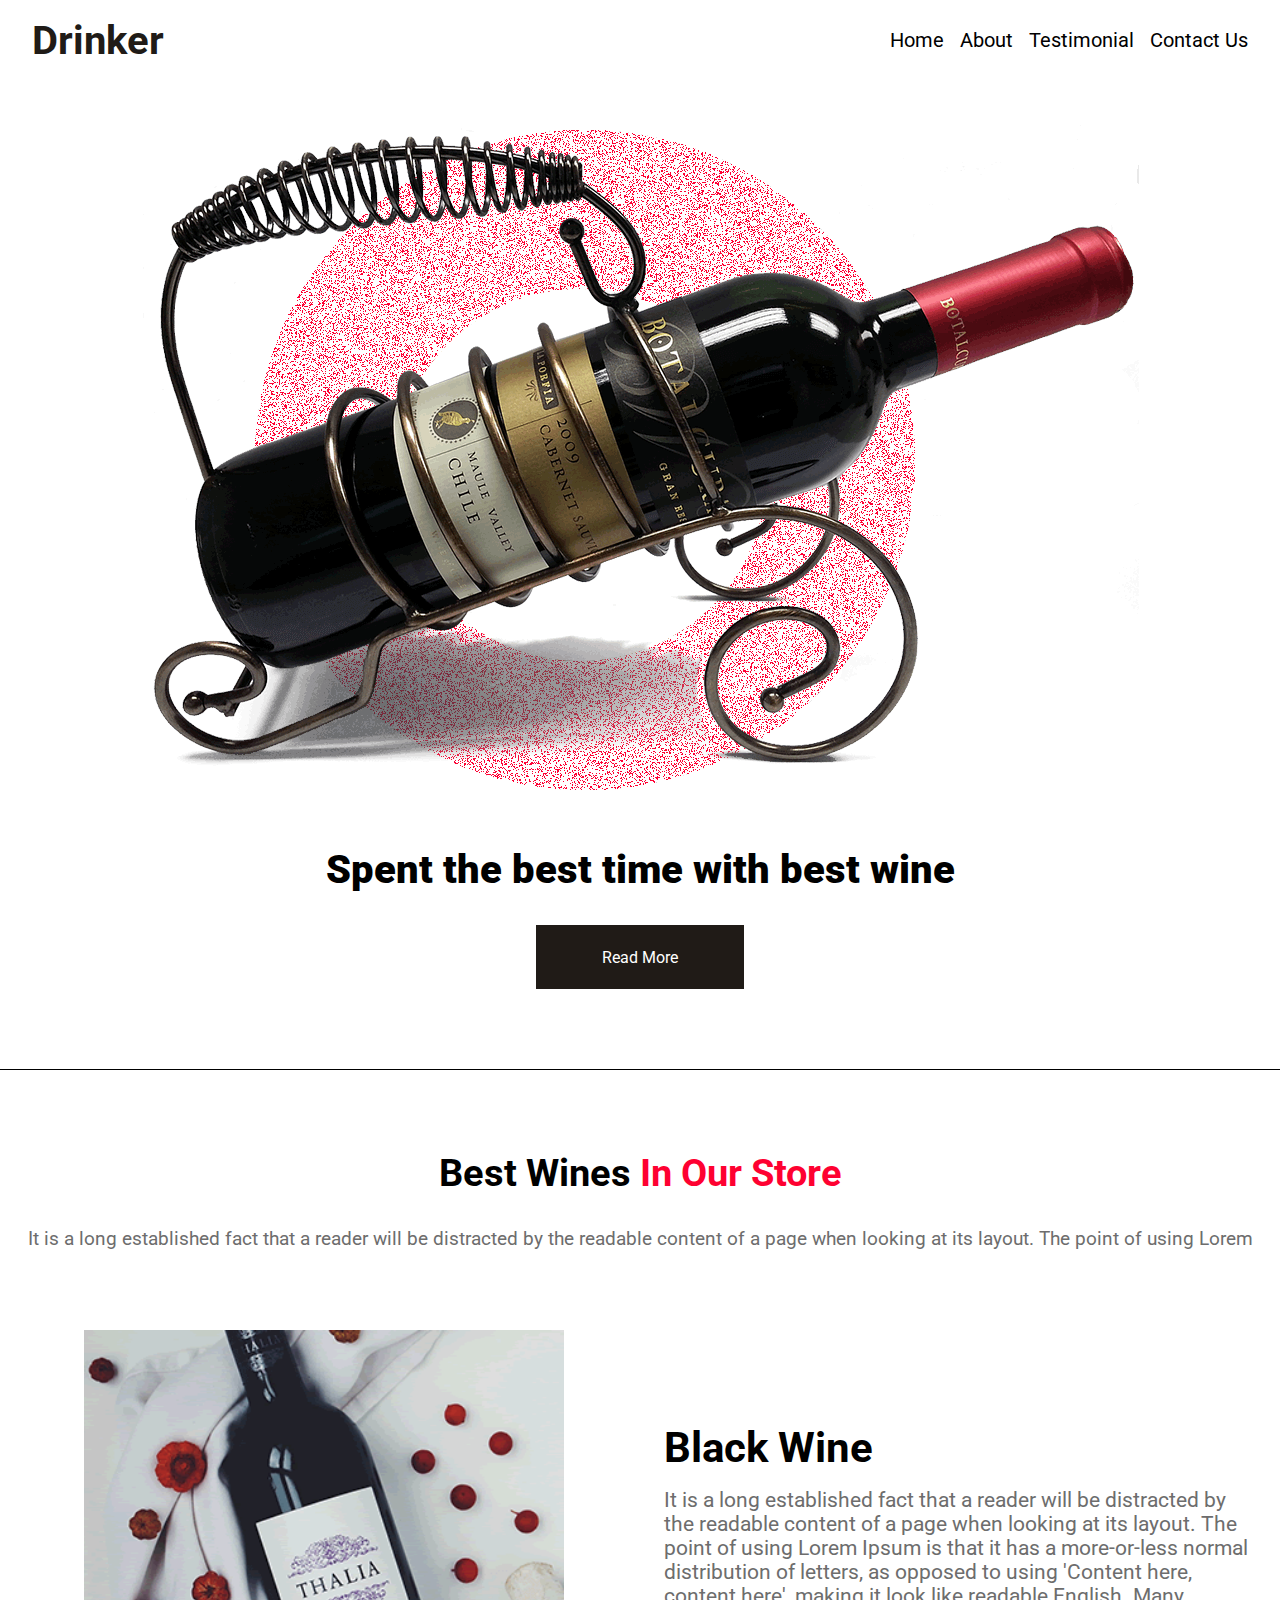
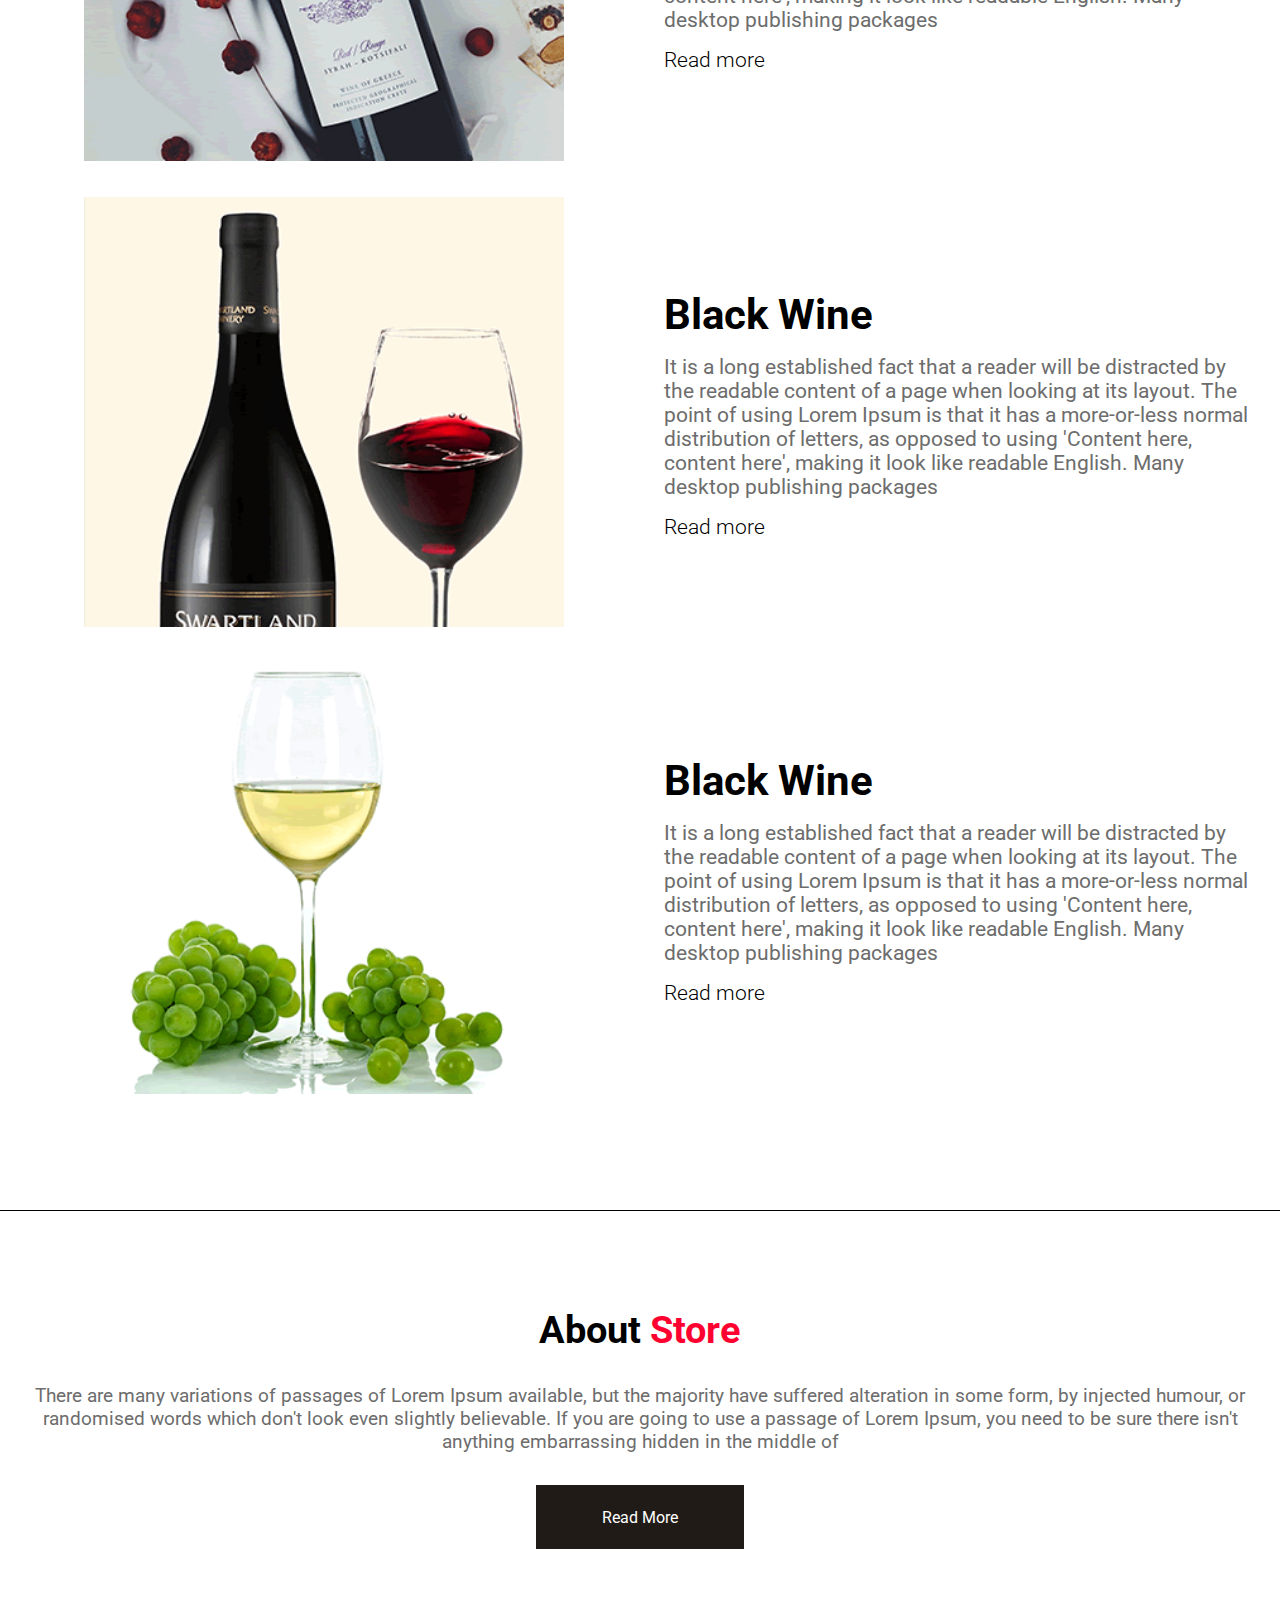
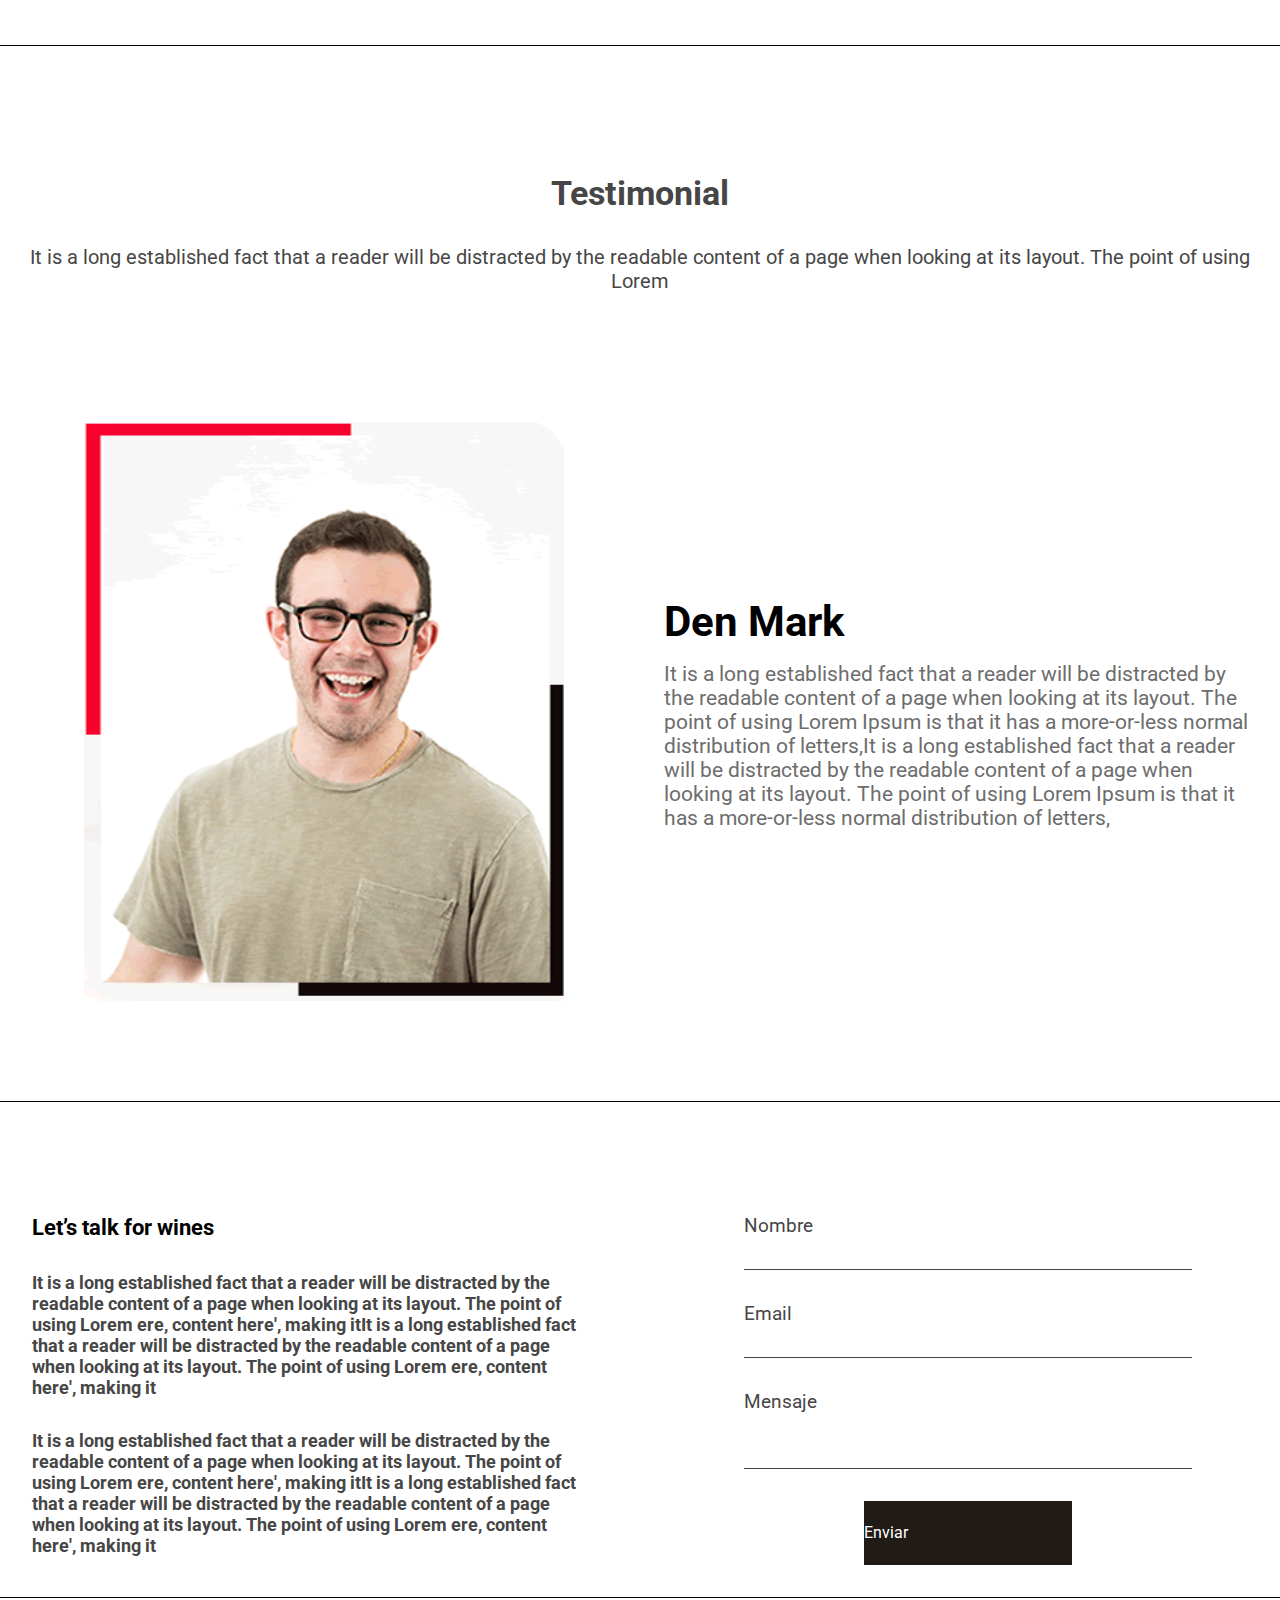
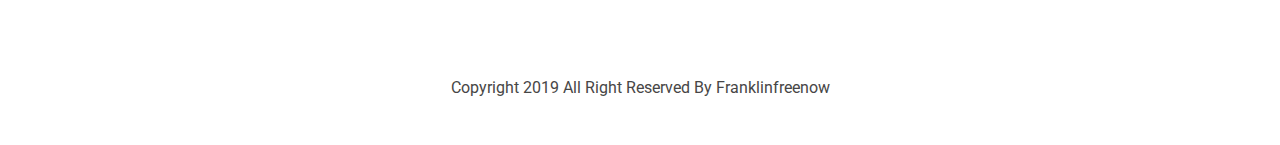
<file: html/RESTAURANTE-3/index.html>
<!DOCTYPE html>
<html lang="en">
  <head>
    <meta charset="UTF-8" />
    <meta http-equiv="X-UA-Compatible" content="IE=edge" />
    <meta name="viewport" content="width=device-width, initial-scale=1.0" />
    <link rel="stylesheet" href="css/reset.css" />
    <link rel="stylesheet" href="css/styles.css" />
    <link
      href="https://unpkg.com/boxicons@2.1.4/css/boxicons.min.css"
      rel="stylesheet"
    />
    <link rel="preconnect" href="https://fonts.googleapis.com" />
    <link rel="preconnect" href="https://fonts.gstatic.com" crossorigin />
    <link
      href="https://fonts.googleapis.com/css2?family=Roboto:ital,wght@0,100;0,300;0,400;0,500;0,700;0,900;1,100;1,300;1,400;1,500;1,700;1,900&display=swap"
      rel="stylesheet"
    />
    <link rel="stylesheet" href="css/mediaQuery.css">
    <title>RESTAURANTE-3</title>
  </head>

  <body>
    <header class="header">
      <h1 class="logo">Drinker</h1>
      <nav class="nav" id="menu">
        <div class="nav__section"><a href="" class="nav__option">Home</a></div>
        <div class="nav__section"><a href="" class="nav__option">About</a></div>
        <div class="nav__section">
          <a href="" class="nav__option">Testimonial</a>
        </div>
        <div class="nav__section">
          <a href="" class="nav__option">Contact Us</a>
        </div>
      </nav>
      <i class="bx bx-menu" id="menubar"></i>
    </header>
    <main class="main">
      <section class="home">
        <figure class="home__image">
          <img src="images/box_img.png" alt="" class="home__img" loading="lazy"/>
        </figure>
        <p class="home__title">Spent the best time with best wine</p>
        <button class="button">
          <a href="" class="button__btn">Read More</a>
        </button>
      </section>
      <section class="about">
        <div class="about__title">
          <h2 class="about__h6">Best Wines <span>In Our Store</span></h2>
          <p class="about__p">
            It is a long established fact that a reader will be distracted by
            the readable content of a page when looking at its layout. The point
            of using Lorem
          </p>
        </div>
        <div class="card-container">
          <div class="card">
            <figure class="card__image">
              <img src="images/store_img1.png" alt="" class="card__img" loading="lazy"/>
            </figure>
            <div class="card__title">
              <h3 class="card__h3">Black Wine</h3>
              <p class="card__p">
                It is a long established fact that a reader will be distracted
                by the readable content of a page when looking at its layout.
                The point of using Lorem Ipsum is that it has a more-or-less
                normal distribution of letters, as opposed to using 'Content
                here, content here', making it look like readable English. Many
                desktop publishing packages
              </p>
              <a href="" class="card__link">Read more</a>
            </div>
          </div>
          <div class="card">
            <figure class="card__image">
              <img src="images/store_img2.png" alt="" class="card__img" loading="lazy"/>
            </figure>
            <div class="card__title">
              <h3 class="card__h3">Black Wine</h3>
              <p class="card__p">
                It is a long established fact that a reader will be distracted
                by the readable content of a page when looking at its layout.
                The point of using Lorem Ipsum is that it has a more-or-less
                normal distribution of letters, as opposed to using 'Content
                here, content here', making it look like readable English. Many
                desktop publishing packages
              </p>
              <a href="" class="card__link">Read more</a>
            </div>
          </div>
          <div class="card">
            <figure class="card__image">
              <img src="images/store_img3.png" alt="" class="card__img" loading="lazy"/>
            </figure>
            <div class="card__title">
              <h3 class="card__h3">Black Wine</h3>
              <p class="card__p">
                It is a long established fact that a reader will be distracted
                by the readable content of a page when looking at its layout.
                The point of using Lorem Ipsum is that it has a more-or-less
                normal distribution of letters, as opposed to using 'Content
                here, content here', making it look like readable English. Many
                desktop publishing packages
              </p>
              <a href="" class="card__link">Read more</a>
            </div>
          </div>
        </div>
        <div class="about__store">
          <h3 class="about__h3">About <span>Store</span></h3>
          <p class="about__p">
            There are many variations of passages of Lorem Ipsum available, but
            the majority have suffered alteration in some form, by injected
            humour, or randomised words which don't look even slightly
            believable. If you are going to use a passage of Lorem Ipsum, you
            need to be sure there isn't anything embarrassing hidden in the
            middle of
          </p>
          <button class="button button--small">
            <a href="" class="button__btn button__btn--small">Read More</a>
          </button>
        </div>
      </section>
      <section class="testimonial">
        <div class="testimonial__title">
          <h2 class="testimonial__h2">Testimonial</h2>
          <p class="testimonial__p">
            It is a long established fact that a reader will be distracted by
            the readable content of a page when looking at its layout. The point
            of using Lorem
          </p>
        </div>
        <div class="card card--testimonial">
          <figure class="card__image">
            <img src="images/plan1.png" alt="" class="card__img" loading="lazy"/>
          </figure>
          <div class="card__title">
            <h3 class="card__h3">Den Mark</h3>
            <p class="card__p card__p--black">
              It is a long established fact that a reader will be distracted by
              the readable content of a page when looking at its layout. The
              point of using Lorem Ipsum is that it has a more-or-less normal
              distribution of letters,It is a long established fact that a
              reader will be distracted by the readable content of a page when
              looking at its layout. The point of using Lorem Ipsum is that it
              has a more-or-less normal distribution of letters,
            </p>
          </div>
        </div>
      </section>
    </main>
    <footer class="footer">
      <section class="contact">
        <div class="contact__wines">
          <h6 class="contact__h6">Let’s talk for wines</h6>
          <p class="contact__p">
            It is a long established fact that a reader will be distracted by
            the readable content of a page when looking at its layout. The point
            of using Lorem ere, content here', making itIt is a long established
            fact that a reader will be distracted by the readable content of a
            page when looking at its layout. The point of using Lorem ere,
            content here', making it
          </p>
          <p class="contact__p">
            It is a long established fact that a reader will be distracted by
            the readable content of a page when looking at its layout. The point
            of using Lorem ere, content here', making itIt is a long established
            fact that a reader will be distracted by the readable content of a
            page when looking at its layout. The point of using Lorem ere,
            content here', making it
          </p>
        </div>
        <form class="form">
          <div class="form__container">
            <input type="text" class="form__input" placeholder="Nombre" />
            <input type="email" class="form__input" placeholder="Email" />
            <textarea
              class="form__input form__input--message"
              placeholder="Mensaje"
            ></textarea>

            <input type="submit" value="Enviar" class="form__cta" />
          </div>
        </form>
      </section>
      <p class="contact__p contact__p--copyright">
        Copyright 2019 All Right Reserved By Franklinfreenow
      </p>
    </footer>
    <script src="js/menu.js"></script>
  </body>
</html>
</file>
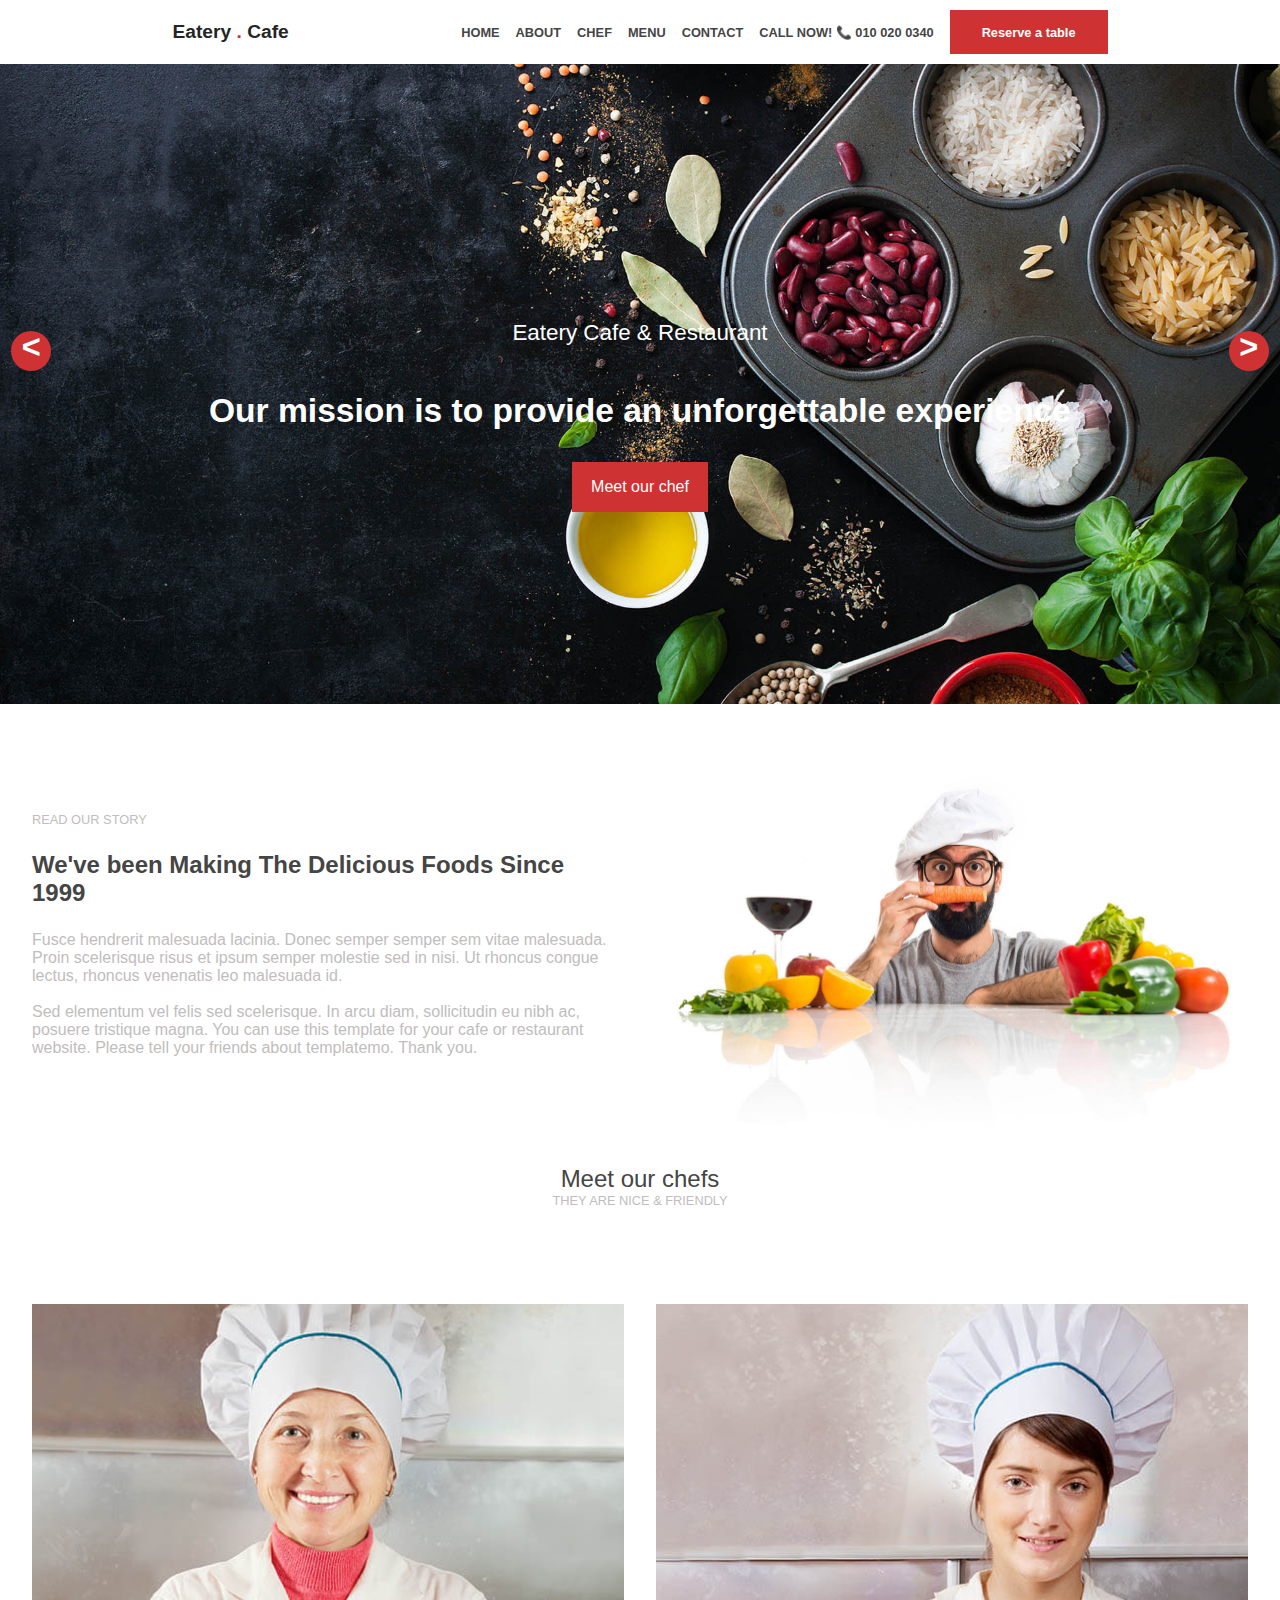
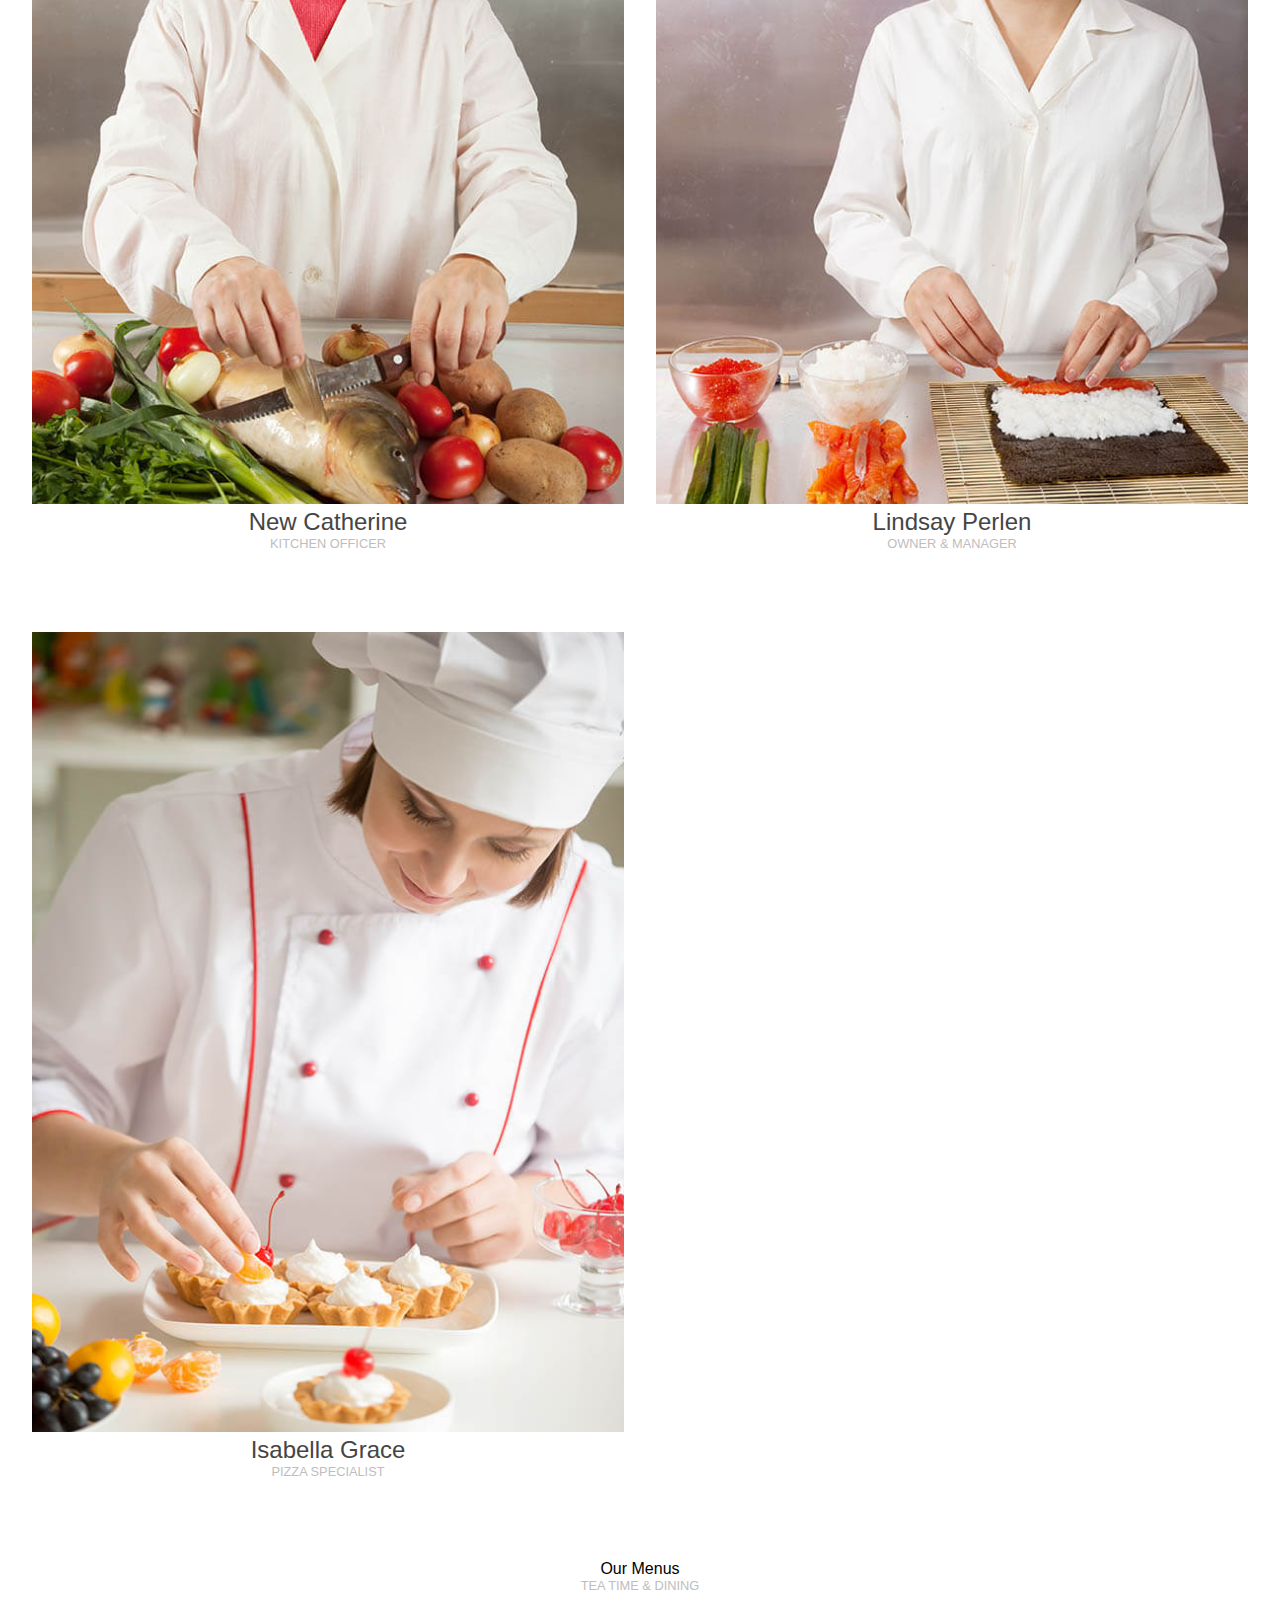
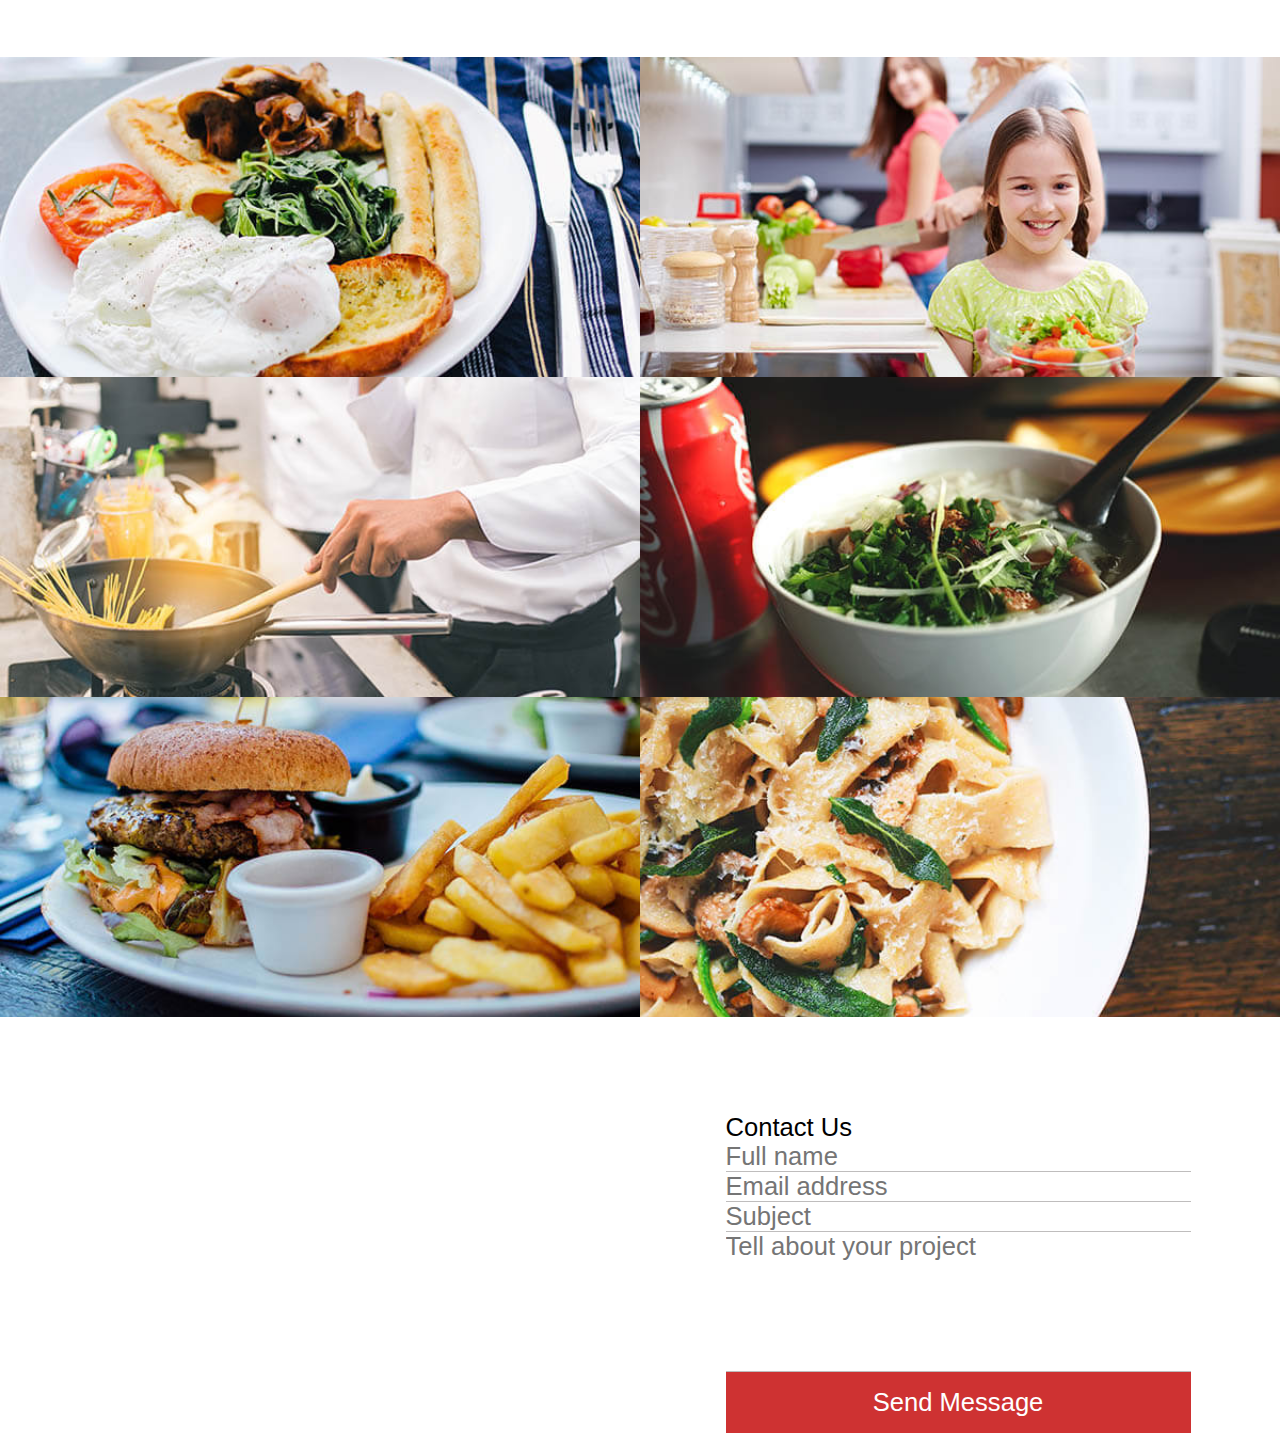
<file: html/RESTAURANTE/index.html>
<!DOCTYPE html>
<html lang="en">

<head>
  <meta charset="UTF-8" />
  <meta http-equiv="X-UA-Compatible" content="IE=edge" />
  <meta name="viewport" content="width=device-width, initial-scale=1.0" />
  <link rel="stylesheet" href="css/reset.css" />
  <link rel="stylesheet" href="css/styles.css" />
  <link rel="stylesheet" href="css/form.css" />
  <link rel="stylesheet" href="css/media-queries.css">
  <link href="https://unpkg.com/boxicons@2.1.4/css/boxicons.min.css" rel="stylesheet" />

  <script src="js/main.js" defer></script>
  <title>Restautante1</title>
</head>

<body>
  <div class="container">
    <header class="header">
      <h1 class="logo">Eatery <span>.</span> Cafe</h1>
      <nav class="nav" id="menu">
        <ul class="menu">
          <li class="menu__option"><a href="" class="menu__link">HOME</a></li>
          <li class="menu__option">
            <a href="" class="menu__link">ABOUT</a>
          </li>
          <li class="menu__option"><a href="" class="menu__link">CHEF</a></li>
          <li class="menu__option"><a href="" class="menu__link">MENU</a></li>
          <li class="menu__option">
            <a href="" class="menu__link">CONTACT</a>
          </li>
          <li class="menu__option">
            <a href="" class="menu__link">CALL NOW! 📞 010 020 0340</a>
          </li>
          <li class="menu__option">
            <button class="menu__link menu--btn">Reserve a table</button>
          </li>
        </ul>
      </nav>
      <div class="menubar" id="menubar">
        <div></div>
        <div></div>
        <div></div>
      </div>
    </header>
    <main class="main">
      <section class="slider-container">
        <div class="slider" id="slider">
          <div class="slider__section">
            <img src="images/slider-image1.jpg" alt="" class="slider__img" loading="lazy"/>
            <div class="slider__txt">
              <h3 class="slider__h3">Eatery Cafe & Restaurant</h3>
              <p class="slider__p">
                Our mission is to provide an unforgettable experience
              </p>
              <button class="slider__btn">
                <h6>Meet our chef</h6>
              </button>
            </div>
          </div>
          <div class="slider__section">
            <img src="images/slider-image2.jpg" alt="" class="slider__img" loading="lazy"/>
            <div class="slider__txt">
              <h3 class="slider__h3">Your Perfect Breakfast</h3>
              <p class="slider__p">
                The best dinning quality can be here too!
              </p>
              <button class="slider__btn">
                <h6>Discover menu</h6>
              </button>
            </div>
          </div>
          <div class="slider__section">
            <img src="images/slider-image3.jpg" alt="" class="slider__img" loading="lazy"/>
            <div class="slider__txt">
              <h3 class="slider__h3">New Restaurant in Town</h3>
              <p class="slider__p">
                Enjoy our special menus every Sunday and Friday
              </p>
              <button class="slider__btn">
                <h6>Reservation</h6>
              </button>
            </div>
          </div>
        </div>
        <div class="slider__arrow slider__arrow--right" id="btn-right">
          &#62;
        </div>
        <div class="slider__arrow slider__arrow--left" id="btn-left">
          &#60;
        </div>
      </section>
      <section class="about-container">
        <div class="about__txt">
          <h6 class="about__h6">READ OUR STORY</h6>
          <h3 class="about__h3">
            We've been Making The Delicious Foods Since 1999
          </h3>
          <p class="about__p">
            Fusce hendrerit malesuada lacinia. Donec semper semper sem vitae
            malesuada. Proin scelerisque risus et ipsum semper molestie sed in
            nisi. Ut rhoncus congue lectus, rhoncus venenatis leo malesuada
            id. <br /><br />

            Sed elementum vel felis sed scelerisque. In arcu diam,
            sollicitudin eu nibh ac, posuere tristique magna. You can use this
            template for your cafe or restaurant website. Please tell your
            friends about templatemo. Thank you.
          </p>
        </div>
        <div class="about__image">
          <img src="images/about-image.jpg" alt="" class="about__img" loading="lazy"/>
        </div>
      </section>
      <section class="chef-container">
        <div class="chef__title">
          <h2 class="chef__txt">Meet our chefs</h2>
          <h6 class="chef__h6">THEY ARE NICE & FRIENDLY</h6>
        </div>
        <div class="chef__cards">
          <div class="chef__card">
            <div class="chef__image">
              <img src="images/team-image1.jpg" alt="" class="chef__img" loading="lazy"/>
              <div class="chef__social">
                <h3 class="chef__h3">
                  Cras suscipit neque quis odio feugiat
                </h3>
                <div class="chef__icon">
                  <a href=""><i class="bx bxl-instagram"></i></a>
                  <a href=""><i class="bx bxl-linkedin"></i></a>
                </div>
              </div>
              <div class="chef__title">
                <h2 class="chef__txt">New Catherine</h2>
                <h6 class="chef__h6">KITCHEN OFFICER</h6>
              </div>
            </div>
          </div>
          <div class="chef__card">
            <div class="chef__image">
              <img src="images/team-image2.jpg" alt="" class="chef__img" loading="lazy"/>
              <div class="chef__social">
                <h3 class="chef__h3">
                  Cras suscipit neque quis odio feugiat
                </h3>
                <div class="chef__icon">
                  <a href=""><i class="bx bxl-instagram"></i></a>
                  <a href=""><i class="bx bxl-linkedin"></i></a>
                </div>
              </div>
              <div class="chef__title">
                <h2 class="chef__txt">Lindsay Perlen</h2>
                <h6 class="chef__h6">OWNER & MANAGER</h6>
              </div>
            </div>
          </div>
          <div class="chef__card">
            <div class="chef__image">
              <img src="images/team-image3.jpg" alt="" class="chef__img" loading="lazy"/>
              <div class="chef__social">
                <h3 class="chef__h3">
                  Cras suscipit neque quis odio feugiat
                </h3>
                <div class="chef__icon">
                  <a href=""><i class="bx bxl-instagram"></i></a>
                  <a href=""><i class="bx bxl-linkedin"></i></a>
                </div>
              </div>
              <div class="chef__title">
                <h2 class="chef__txt">Isabella Grace</h2>
                <h6 class="chef__h6">PIZZA SPECIALIST</h6>
              </div>
            </div>
          </div>
        </div>
      </section>
      <section class="food-container">
        <div class="food__title">
          <h3 class="food__h3">Our Menus</h3>
          <h6 class="food__h6">TEA TIME & DINING</h6>
        </div>
        <div class="food__gallerys">
          <div class="food__gallery">
            <img src="images/menu-image1.jpg" alt="" class="food__img" loading="lazy"/>
            <div class="food__price">
              <div class="food__info">
                <p>Amercan Breakfast</p>
                <p>TOMATO / EGGS / SAUSAGE</p>
              </div>
              <div class="food__money">
                <p>$25</p>
              </div>
            </div>
          </div>
          <div class="food__gallery">
            <img src="images/menu-image2.jpg" alt="" class="food__img" loading="lazy"/>
            <div class="food__price">
              <div class="food__info">
                <p>Amercan Breakfast</p>
                <p>TOMATO / EGGS / SAUSAGE</p>
              </div>
              <div class="food__money">
                <p>$25</p>
              </div>
            </div>
          </div>
          <div class="food__gallery">
            <img src="images/menu-image3.jpg" alt="" class="food__img" loading="lazy"/>
            <div class="food__price">
              <div class="food__info">
                <p>Amercan Breakfast</p>
                <p>TOMATO / EGGS / SAUSAGE</p>
              </div>
              <div class="food__money">
                <p>$25</p>
              </div>
            </div>
          </div>
          <div class="food__gallery">
            <img src="images/menu-image4.jpg" alt="" class="food__img" loading="lazy"/>
            <div class="food__price">
              <div class="food__info">
                <p>Amercan Breakfast</p>
                <p>TOMATO / EGGS / SAUSAGE</p>
              </div>
              <div class="food__money">
                <p>$25</p>
              </div>
            </div>
          </div>
          <div class="food__gallery">
            <img src="images/menu-image5.jpg" alt="" class="food__img" loading="lazy"/>
            <div class="food__price">
              <div class="food__info">
                <p>Amercan Breakfast</p>
                <p>TOMATO / EGGS / SAUSAGE</p>
              </div>
              <div class="food__money">
                <p>$25</p>
              </div>
            </div>
          </div>
          <div class="food__gallery">
            <img src="images/menu-image6.jpg" alt="" class="food__img" loading="lazy"/>
            <div class="food__price">
              <div class="food__info">
                <p>Amercan Breakfast</p>
                <p>TOMATO / EGGS / SAUSAGE</p>
              </div>
              <div class="food__money">
                <p>$25</p>
              </div>
            </div>
          </div>
        </div>
      </section>
    </main>
    <footer class="footer">
      <div class="info-container">
        <div class="maps">
          <iframe
            src="https://www.google.com/maps/embed?pb=!1m18!1m12!1m3!1d95780.65560427702!2d2.070149004630462!3d41.392646714682904!2m3!1f0!2f0!3f0!3m2!1i1024!2i768!4f13.1!3m3!1m2!1s0x12a49816718e30e5%3A0x44b0fb3d4f47660a!2sBarcelona%2C%20Espa%C3%B1a!5e0!3m2!1ses!2sve!4v1668702572260!5m2!1ses!2sve"
            style="border: 0" allowfullscreen="" loading="lazy" referrerpolicy="no-referrer-when-downgrade"
            class="maps__img"></iframe>
        </div>
        <div class="contact">
          <form action="" class="contact__form">
            <p>Contact Us</p>
            <input type="text" class="contact__input" placeholder="Full name" />
            <input type="text" class="contact__input" placeholder="Email address" />
            <input type="text" class="contact__input" placeholder="Subject" />
            <textarea name="" id="" cols="30" rows="30" class="contact__input"
              placeholder="Tell about your project"></textarea>
            <button class="contact__input--btn">
              <h6>Send Message</h6>
            </button>
          </form>
        </div>
      </div>
    </footer>
  </div>
  <script src="js/slider.js"></script>
</body>

</html>
</file>
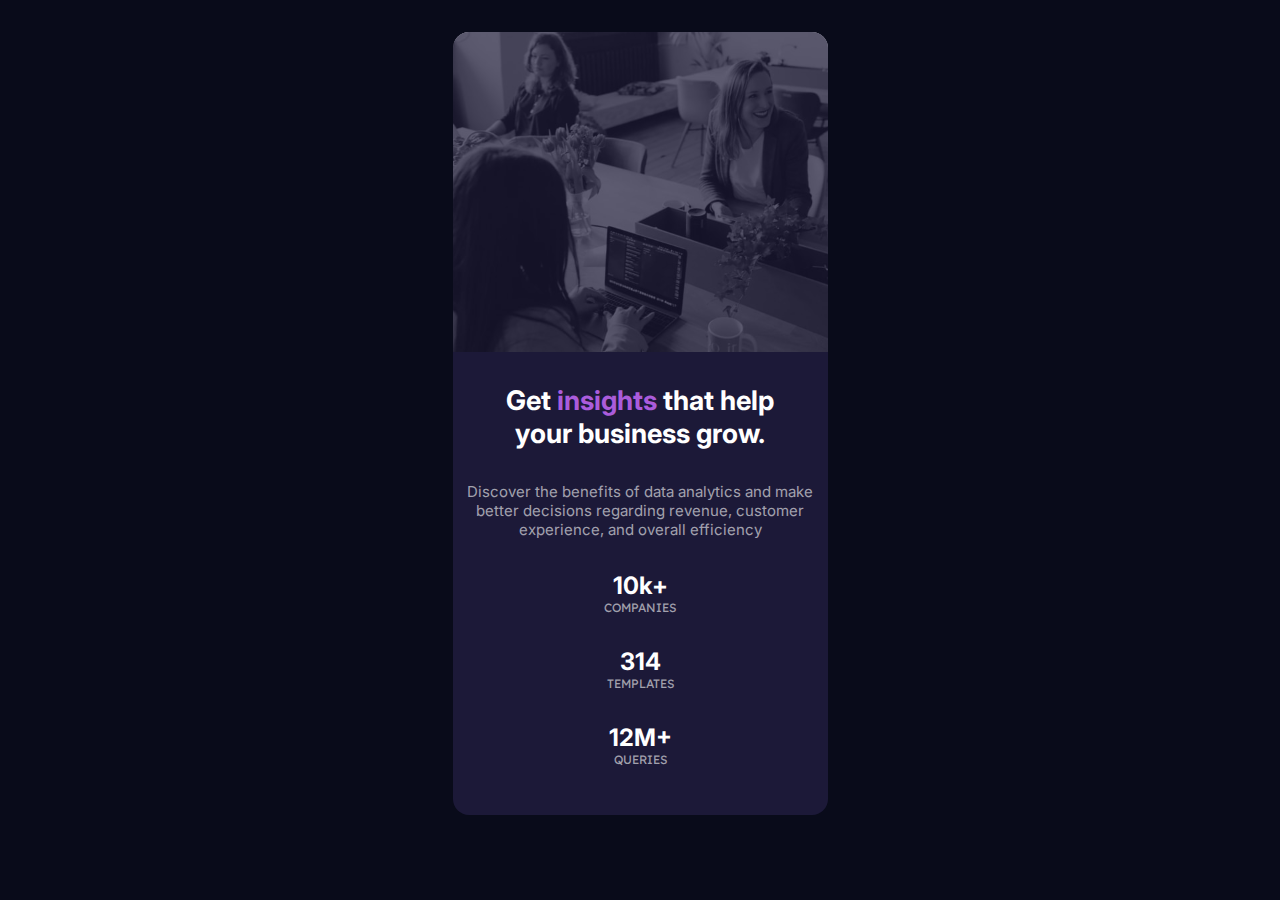
<file: html/CARD/card/index.html>
<!DOCTYPE html>
<html lang="en">
  <head>
    <meta charset="UTF-8" />
    <meta http-equiv="X-UA-Compatible" content="IE=edge" />
    <meta name="viewport" content="width=device-width, initial-scale=1.0" />
    <link rel="stylesheet" href="css/reset.css" />
    <link rel="stylesheet" href="css/styles.css" />
    <link rel="stylesheet" href="css/mediaQueries.css">
    <link rel="preconnect" href="https://fonts.googleapis.com" />
    <link rel="preconnect" href="https://fonts.gstatic.com" crossorigin />
    <link
      href="https://fonts.googleapis.com/css2?family=Inter:wght@400;700&family=Lexend+Deca&display=swap"
      rel="stylesheet"
    />
    <title>CARD</title>
  </head>
  <body>
    <div class="card">
      <figure class="card__image">
        <img src="images/image-header-mobile.jpg" alt="" class="card__img" />
      </figure>
      <div class="card__text">
        <h2 class="card__title">
          Get <span>insights</span> that help your business grow.
        </h2>
        <p class="card__p card__p--font">
          Discover the benefits of data analytics and make better decisions
          regarding revenue, customer experience, and overall efficiency
        </p>
        <div class="card__numbers">
          <div class="card__data">
            <h6 class="card__h6">10k+</h6>
            <p class="card__p">COMPANIES</p>
          </div>
          <div class="card__data">
            <h6 class="card__h6">314</h6>
            <p class="card__p">TEMPLATES</p>
          </div>
          <div class="card__data">
            <h6 class="card__h6">12M+</h6>
            <p class="card__p">QUERIES</p>
          </div>
        </div>
      </div>
    </div>
  </body>
</html>
</file>
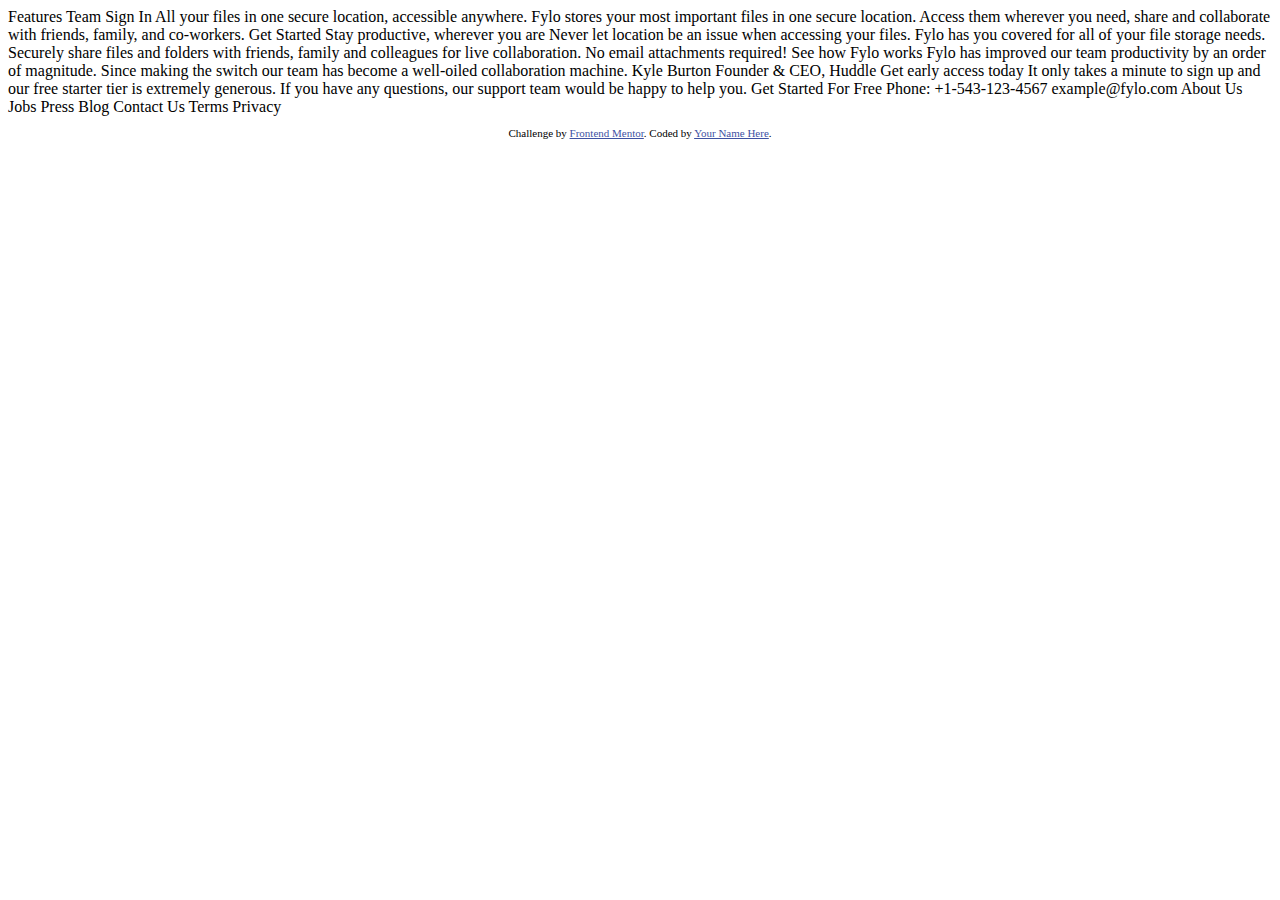
<file: html/LANDING PAGE-2/recursos/index.html>
<!DOCTYPE html>
<html lang="en">
<head>
  <meta charset="UTF-8">
  <meta name="viewport" content="width=device-width, initial-scale=1.0"> <!-- displays site properly based on user's device -->

  <link rel="icon" type="image/png" sizes="32x32" href="./images/favicon-32x32.png">
  
  <title>Frontend Mentor | Fylo landing page with two column layout</title>

  <!-- Feel free to remove these styles or customise in your own stylesheet 👍 -->
  <style>
    .attribution { font-size: 11px; text-align: center; }
    .attribution a { color: hsl(228, 45%, 44%); }
  </style>
</head>
<body>

  Features
  Team
  Sign In

  All your files in one secure location, accessible anywhere.

  Fylo stores your most important files in one secure location. 
  Access them wherever you need, share and collaborate with friends, 
  family, and co-workers.

  Get Started

  Stay productive, wherever you are

  Never let location be an issue when accessing your files. Fylo has you 
  covered for all of your file storage needs.

  Securely share files and folders with friends, family and colleagues for 
  live collaboration. No email attachments required!

  See how Fylo works

  Fylo has improved our team productivity by an order of magnitude. Since 
  making the switch our team has become a well-oiled collaboration machine.

  Kyle Burton
  Founder & CEO, Huddle

  Get early access today

  It only takes a minute to sign up and our free starter tier is extremely generous. 
  If you have any questions, our support team would be happy to help you.

  Get Started For Free

  Phone: +1-543-123-4567
  example@fylo.com

  About Us
  Jobs
  Press
  Blog

  Contact Us
  Terms
  Privacy

  <footer>
    <p class="attribution">
      Challenge by <a href="https://www.frontendmentor.io?ref=challenge" target="_blank">Frontend Mentor</a>. 
      Coded by <a href="#">Your Name Here</a>.
    </p>
  </footer>
</body>
</html>
</file>
<file: html/RESTAURANTE-3/css/styles.css>
body {
  font-family: "Roboto", sans-serif;
  background-color: #ffff;
}

/*HEADER*/

.header {
  width: 100%;
  height: 5rem;
  display: flex;
  justify-content: space-between;
  align-items: center;
  font-size: 2.5em;
  padding: 0 2rem;
  margin-bottom: 2rem;
  color: #201b17;
  position: relative;
}
.logo {
  font-weight: bold;
}

/*NAV*/

.nav {
  width: 100%;
  position: absolute;
  top: 0;
  left: 0;
  background-color: #fe0131;
  margin-top: 5rem;
  font-size: 0.5em;
  padding: 2rem;
  color: #ffff;
  display: flex;
  flex-direction: column;
  gap: 1rem;
  visibility: hidden;
  opacity: 0;
  transition: ease 0.6s;
}
.nav--on {
  visibility: visible;
  opacity: 1;
  transition: ease 0.6s;
}
.nav__section {
  transition: ease 0.6s;
}
.nav__section:hover {
  color: #000;
  transition: ease 0.6s;
}
.bx-menu {
  cursor: pointer;
  font-size: 1.3em;
}

/*MAIN*/

.main {
  width: 100%;
}
.home {
  width: 100%;
  display: flex;
  flex-direction: column;
  align-items: center;
  gap: 2rem;
  border-bottom: solid 1px;
  padding-bottom: 5rem;
}
.home__image {
  width: 100%;
  text-align: center;
}
.home__title {
  text-align: center;
  font-size: 2.5rem;
  font-weight: 900;
  color: #000;
}
.button__btn {
  color: #ffff;
  background-color: #201b17;
  width: 13rem;
  height: 4rem;
  display: flex;
  justify-content: center;
  align-items: center;
  transition: ease 0.7s;
}
.button__btn:hover {
  background-color: #fe0131;
  transition: ease 0.7s;
  border-radius: 2rem;
}

/*ABOUT*/

.about {
  width: 100%;
}
.about__title {
  width: 100%;
  display: flex;
  flex-direction: column;
  justify-content: center;
  align-items: center;
  text-align: center;
  font-size: 2em;
  margin-bottom: 5rem;
  margin-top: 5rem;
}
.about__h6 {
  color: #000;
  font-weight: bold;
  font-size: 1.2em;
  margin-bottom: 2rem;
}
.about__h6 span {
  color: #fe0131;
}
.about__p {
  font-size: 0.6em;
  color: #6d6d6d;
}

/*CARD*/

.card-container {
  width: 100%;
  display: flex;
  flex-direction: column;
  gap: 2rem;
  padding-bottom: 7rem;
  border-bottom: solid 1px;
}
.card {
  display: grid;
  grid-template-columns: repeat(auto-fit, minmax(24rem, 1fr));
  justify-items: center;
  padding: 0 2rem;
  gap: 3rem;
}
.card__image {
  width: 100%;
}
.card__img {
  width: 100%;
  object-fit: cover;
}
.card__title {
  display: flex;
  flex-direction: column;
  justify-content: center;
  gap: 1rem;
}
.card__h3 {
  font-weight: bold;
  font-size: 2em;
}
.card__p {
  color: #6d6d6d;
}
.card__link {
  font-weight: 300;
  transition: ease 0.6s;
}
.card__link:hover {
  color: #fe0131;
  transition: ease 0.6s;
}
.about__store {
  width: 100%;
  font-size: 2em;
  display: flex;
  flex-direction: column;
  align-items: center;
  text-align: center;
  padding: 6rem 2rem;
  gap: 2rem;
  border-bottom: solid 1px;
}
.about__h3 {
  color: #000;
  font-weight: bold;
  font-size: 1.2em;
}
.about__h3 span {
  color: #fe0131;
}
.button__btn--small {
  font-size: 0.5em;
}

/*TESTIMONIAL*/

.testimonial {
  width: 100%;
}
.testimonial__title {
  font-size: 2.1em;
  text-align: center;
  color: #474646;
  padding: 8rem 0rem;
}
.testimonial__h2 {
  font-weight: bold;
  margin-bottom: 2rem;
}
.testimonial__p {
  font-size: 0.6em;
}
.card--testimonial {
  border-bottom: solid 1px;
  padding-bottom: 6rem;
}

/*FOOTER*/

.contact {
  width: 100%;
  padding: 2rem;
  display: grid;
  grid-template-columns: repeat(auto-fit, minmax(28rem, 1fr));
  gap: 6rem;
  margin-top: 5rem;
  border-bottom: solid 1px;
}
.contact__wines {
  font-size: 1.4em;
  font-weight: bold;
  color: #000;
}
.contact__p {
  color: #474646;
  font-size: 0.8em;
  margin-top: 2rem;
}
.form {
  width: 100%;
}
.form__container {
  width: 100%;
  display: flex;
  flex-direction: column;
  align-items: center;
  justify-content: center;
  color: #474646;
  gap: 2rem;
}
.form__input {
  width: 28rem;
  font-family: inherit;
  border-bottom: solid 1px;
  padding-bottom: 2rem;
  font-size: 1.2em;
}
.form__cta {
  font-family: inherit;
  color: #ffff;
  background-color: #201b17;
  width: 13rem;
  height: 4rem;
  display: flex;
  justify-content: center;
  align-items: center;
  transition: ease 0.7s;
  cursor: pointer;
}
.form__cta:hover {
  background-color: #fe0131;
  transition: ease 0.7s;
  border-radius: 2rem;
}
.contact__p--copyright {
  width: 100%;
  font-size: 1em;
  text-align: center;
  padding: 3rem 2rem;
}
</file>
<file: html/RESTAURANTE-3/css/mediaQuery.css>
@media screen and (min-width: 800px) {
  .nav {
    width: initial;
    position: initial;
    background-color: initial;
    margin-top: initial;
    font-size: initial;
    padding: initial;
    color: #000;
    flex-direction: row;
    visibility: initial;
    opacity: initial;
    transition: initial;
    font-size: .5em;
  }
  .bx-menu {
    display: none;
  }
  .nav__section:hover{
    color: #fe0131;
  }
  .card__image {
    width: 30rem;
  }
  .card__img {
    width: 30rem;
  }
  .card__title{
    font-size: 1.3em;
  }
  
}
</file>
<file: html/RESTAURANTE/css/styles.css>
/*------------------------VARIABLES---------------------------------*/
:root {
  /*text*/
  --tittle: #454545;
  --subtitle: #757575;
  --othertitle: #bfbdbd;
  /*general*/
  --background-btn: #252525;
  --background-btn-2: #ce3232;
  --hover: #ce3232;
}

/*BODY*/
@import url("https://fonts.googleapis.com/css?family=Montserrat:400,700");

body {
  background: #ffffff;
  font-family: "Montserrat", sans-serif;
  overflow-x: hidden;
}

/*HEADER*/
.header {
  position: sticky;
  top: 0;
  left: 0;
  z-index: 10;
  width: 100%;
  height: 4rem;
  color: var(--background-btn);
  display: flex;
  justify-content: space-between;
  align-items: center;
  padding: 0 1rem;
  background-color: #ffffff;
}
.logo {
  font-weight: bold;
  font-size: 1.2em;
}
.logo span {
  color: var(--background-btn-2);
}

.nav {
  color: var(--tittle);
  position: absolute;
  top: 4rem;
  left: 0;
  width: 100%;
  height: 40vh;
  font-size: 0.8em;
  font-weight: bold;
  background-color: #ffffff;
  text-align: center;
  transform: translateY(-125%);
  -webkit-transform: translateY(-125%);
  -moz-transform: translateY(-125%);
  -ms-transform: translateY(-125%);
  -o-transform: translateY(-125%);
  transition: ease 0.7s;
  -webkit-transition: ease 0.7s;
  -moz-transition: ease 0.7s;
  -ms-transition: ease 0.7s;
  -o-transition: ease 0.7s;
  opacity: 0;
}
.menu-toggle {
  transform: translateY(0);
  -webkit-transform: translateY(0);
  -moz-transform: translateY(0);
  -ms-transform: translateY(0);
  -o-transform: translateY(0);
  transition: ease 0.7s;
  -webkit-transition: ease 0.7s;
  -moz-transition: ease 0.7s;
  -ms-transition: ease 0.7s;
  -o-transition: ease 0.7s;
  opacity: 1;
}
.menu__option {
  margin-bottom: 1rem;
}
.menu__link {
  transition: ease 0.4s;
  -webkit-transition: ease 0.4s;
  -moz-transition: ease 0.4s;
  -ms-transition: ease 0.4s;
  -o-transition: ease 0.4s;
}
.menu__link:hover {
  color: var(--hover);
  transition: ease 0.4s;
  -webkit-transition: ease 0.4s;
  -moz-transition: ease 0.4s;
  -ms-transition: ease 0.4s;
  -o-transition: ease 0.4s;
}
.menu--btn {
  background-color: var(--background-btn-2);
  color: #ffffff;
  padding: 1rem 4rem;
  cursor: pointer;
}
.menu--btn:hover {
  background-color: var(--background-btn);
  color: #ffffff;
}
.menubar {
  display: flex;
  flex-direction: column;
  justify-content: center;
  width: 2rem;
  height: 2rem;
  gap: 0.45rem;
  cursor: pointer;
}
.menubar > div {
  background-color: black;
  height: 2px;
  width: 100%;
}

/*MAIN*/
/*******************slider home***************/

.slilder-container {
  width: 100%;
}
.slider {
  display: flex;
  width: 300%;
  height: 40rem;
  margin-left: -100%;
}
.slider__section {
  width: 100%;
  position: relative;
}
.slider__img {
  width: 100%;
  height: 40rem;
  object-fit: cover;
}
.slider__txt {
  position: absolute;
  color: #ffffff;
  top: 40%;
  left: 50%;
  right: 50%;
  bottom: 50%;
  width: 100%;
  text-align: center;
  font-size: 1.4em;
  transform: translateX(-50%);
  -webkit-transform: translateX(-50%);
  -moz-transform: translateX(-50%);
  -ms-transform: translateX(-50%);
  -o-transform: translateX(-50%);
}
.slider__h3 {
  margin-bottom: 2.9rem;
}
.slider__p {
  margin-bottom: 2rem;
  font-size: 1.5em;
  font-weight: bold;
}
.slider__btn h6 {
  background-color: var(--background-btn-2);
  padding: 1rem 1.2rem;
  font-size: 1rem;
  cursor: pointer;
}
.slider__btn h6:hover {
  background-color: var(--background-btn);
  transition: ease 0.4s;
  -webkit-transition: ease 0.4s;
  -moz-transition: ease 0.4s;
  -ms-transition: ease 0.4s;
  -o-transition: ease 0.4s;
}
.slider__arrow {
  position: absolute;
  width: 40px;
  height: 40px;
  background-color: #ce3232;
  font-size: 2.5em;
  font-weight: bold;
  font-family: monospace;
  text-align: center;
  border-radius: 50%;
  -webkit-border-radius: 50%;
  -moz-border-radius: 50%;
  -ms-border-radius: 50%;
  -o-border-radius: 50%;
  color: #ffffff;
  cursor: pointer;
  top: 20rem;
  margin: 0.7rem;
}
.slider__arrow:hover {
  background-color: var(--background-btn);
  transition: ease 0.4s;
  -webkit-transition: ease 0.4s;
  -moz-transition: ease 0.4s;
  -ms-transition: ease 0.4s;
  -o-transition: ease 0.4s;
}
.slider__arrow--right {
  right: 0;
}

/*******************About***************/

.about-container {
  display: grid;
  grid-template-columns: repeat(auto-fit, minmax(20rem, 1fr));
  padding: 2rem;
  gap: 2rem;
  align-items: center;
}
.about__txt {
  display: flex;
  flex-direction: column;
  gap: 1.5rem;
}
.about__h6 {
  color: var(--othertitle);
  font-size: 0.8em;
  font-weight: 100;
}
.about__h3 {
  font-weight: bold;
  color: var(--tittle);
  font-size: 1.5em;
}
.about__p {
  color: var(--othertitle);
}
.about__image {
  width: 100%;
  height: 100%;
}
.about__img {
  width: 100%;
  height: 100%;
  object-fit: cover;
}

/*******************Chef***************/

.chef-container {
  width: 100%;
  position: relative;
}
.chef__title {
  width: 100%;
  display: flex;
  flex-direction: column;
  align-items: center;
  margin-bottom: 4rem;
}
.chef__txt {
  font-size: 1.5em;
  color: var(--tittle);
}
.chef__h6 {
  font-size: 0.8em;
  color: var(--othertitle);
}
.chef__cards {
  display: grid;
  grid-template-columns: repeat(auto-fit, minmax(25rem, 1fr));
  padding: 2rem;
  gap: 2rem;
}
.chef__card {
  width: 100%;
  height: 50rem;
  margin-bottom: 6rem;
  position: relative;
}
.chef__img {
  width: 100%;
  height: 50rem;
  object-fit: cover;
}
.chef__social {
  position: absolute;
  bottom: 0;
  left: 0;
  width: 100%;
  height: 90%;
  background-color: #000;
  opacity: 0;
  color: #ffffff;
  display: flex;
  flex-direction: column;
  justify-content: center;
  align-items: center;
  gap: 1.2rem;
  font-size: 1.5em;
  cursor: pointer;
  transition: ease 1s;
  -webkit-transition: ease 1s;
  -moz-transition: ease 1s;
  -ms-transition: ease 1s;
  -o-transition: ease 1s;
  text-align: center;
}
.chef__social:hover {
  opacity: 0.7;
  height: 100%;
}
.chef__icon .bx {
  background-color: var(--tittle);
  border-radius: 50%;
  -webkit-border-radius: 50%;
  -moz-border-radius: 50%;
  -ms-border-radius: 50%;
  -o-border-radius: 50%;
  padding: 1rem;
}
.chef__icon .bx:hover {
  background-color: var(--background-btn-2);
}

/*******************Food***************/

.food-container {
  width: 100%;
}
.food__title {
  width: 100%;
  display: flex;
  flex-direction: column;
  align-items: center;
  margin-bottom: 4rem;
}
.food__txt {
  font-size: 1.5em;
  color: var(--tittle);
}
.food__h6 {
  font-size: 0.8em;
  color: var(--othertitle);
}
.food__gallerys {
  width: 100%;
  display: grid;
  grid-template-columns: repeat(auto-fit, minmax(30rem, 1fr));
  justify-items: center;
}
.food__gallery {
  width: 100%;
  height: 20rem;
  position: relative;
  cursor: pointer;
  
}
.food__img {
  width: 100%;
  height: 100%;
  object-fit: cover;
}
.food__price {
  width: 100%;
  height: 100%;
  position: absolute;
  bottom: 0;
  left: 0;
  background-color: rgba(0, 0, 0, .7);
  color: #ffffff;
  opacity: 0;
  display: flex;
  justify-content: space-around;
  align-items: center;
  font-size: 1.2em;
  text-align: center;
}
.food__price:hover{
  height: 40%;
  opacity: 1;
  transition: ease .6s;
  -webkit-transition: ease .6s;
  -moz-transition: ease .6s;
  -ms-transition: ease .6s;
  -o-transition: ease .6s;
}

/*FOOTER*/

.footer{
  margin-top: 5rem;
}
</file>
<file: html/RESTAURANTE/css/form.css>
/*------------------------VARIABLES---------------------------------*/
:root {
  /*text*/
  --tittle: #454545;
  --subtitle: #757575;
  --othertitle: #bfbdbd;
  /*general*/
  --background-btn: #252525;
  --background-btn-2: #ce3232;
  --hover: #ce3232;
}

/*BODY*/
@import url("https://fonts.googleapis.com/css?family=Montserrat:400,700");

body {
  background: #ffffff;
  font-family: "Montserrat", sans-serif;
  overflow-x: hidden;
}

.info-container {
  display: grid;
  grid-template-columns: repeat(auto-fit, minmax(min(25rem, 100%), 1fr));
  padding: 1rem;
  justify-items: center;
  gap: 1.5rem;
}
.maps {
  width: 100%;
  max-width: 40rem;
  height: 20rem;
}
.maps__img {
  width: 100%;
  height: 20rem;
}
.contact__form {
  width: 100%;
  height: 20rem;
  display: flex;
  flex-direction: column;
  font-size: 1.6em;
}
.contact__input {
  border-bottom: solid 1px;
  border-color: var(--othertitle);
}
.contact__input--btn h6 {
  background-color: var(--background-btn-2);
  text-align: center;
  padding: 1rem 0rem;
  cursor: pointer;
  color: #ffffff;
}
.contact__input--btn h6:hover{
  background-color: var(--background-btn);
  transition: ease .7s;
  -webkit-transition: ease .7s;
  -moz-transition: ease .7s;
  -ms-transition: ease .7s;
  -o-transition: ease .7s;
}
</file>
<file: html/RESTAURANTE/css/media-queries.css>
@media screen and (min-width: 800px) {


  .header {
    display: flex;
    justify-content: space-evenly;
    align-items: center;
    padding: initial;
  }
  .nav {
    transform: translateY(0);
    -webkit-transform: translateY(0);
    -moz-transform: translateY(0);
    -ms-transform: translateY(0);
    -o-transform: translateY(0);
    opacity: 1;
    width: initial;
    height: initial;
    position: initial;
    background-color: initial;
  }
  .menu {
    display: flex;
    gap: 1rem;
    width: 100%;
    height: 4rem;
    align-items: center;
  }
  .menu__option {
    margin-bottom: initial;
  }
  .menu--btn {
    padding: 0.9rem 2rem;
  }
  .menubar {
    display: none;
  }
}
</file>
<file: html/CARD/card/css/styles.css>
:root {
  --font-primary: "Inter", sans-serif;
  --font-secondary: "Lexend Deca", sans-serif;
}

body {
  width: 100%;
  background-color: hsl(233, 47%, 7%);
  font-size: 15px;
  color: #fff;
  padding: 2rem;
  display: flex;
  justify-content: center;
}

.card {
  width: 375px;
  background-color: #1c1938;
  display: grid;
  grid-template-columns: repeat(3, 1fr);
  text-align: center;
  border-top-left-radius: 1rem;
  border-top-right-radius: 1rem;
  border-bottom-left-radius: 1rem;
  border-bottom-right-radius: 1rem;
}
.card__image {
  grid-column: 1 / 4;
  width: 100%;
  height: 20rem;
  margin-bottom: 2rem;
  position: relative;
  border-top-left-radius: 1rem;
  border-top-right-radius: 1rem;
}
.card__image::before {
  content: "";
  width: 100%;
  height: 100%;
  position: absolute;
  top: 0;
  left: 0;
  background-color: #1c1938;
  opacity: 0.7;
  border-top-left-radius: 1rem;
  border-top-right-radius: 1rem;
}
.card__img {
  width: 100%;
  height: 100%;
  object-fit: cover;
  border-top-left-radius: 1rem;
  border-top-right-radius: 1rem;
}
.card__text {
  grid-column: 1 / 4;
  grid-row: 2 / 4;
  display: flex;
  flex-direction: column;
  gap: 2rem;
  margin-bottom: 3rem;
}
.card__title {
  font-family: var(--font-primary);
  font-weight: 700;
  font-size: 1.8em;
  color: hsl(0, 0%, 100%);
  padding: 0 2rem;
}
.card__title span {
  color: hsl(277, 64%, 61%);
}
.card__p {
  font-family: var(--font-secondary);
  color: hsla(0, 0%, 100%, 0.6);
  font-size: 0.8em;
}
.card__p--font {
  color: hsla(0, 0%, 100%, 0.6);
  font-family: var(--font-primary);
  font-size: 1em;
}
.card__h6 {
  font-family: var(--font-primary);
  color: hsl(0, 0%, 100%);
  font-weight: 700;
  font-size: 1.6em;
}
.card__numbers {
  display: flex;
  flex-direction: column;
  gap: 2rem;
}
</file>
<file: html/CARD/card/css/mediaQueries.css>
@media screen and (min-width: 1440px) {
    
  .card {
    width: 1440px;
    grid-template-columns: repeat(4, 1fr);
  }
  .card__image {
    grid-column: 3 / 5;
    grid-row: 1 / 4;
    margin-bottom: initial;
    height: 100%;
    border-top-left-radius: initial;
    border-bottom-left-radius: initial;
  }
  .card__image::before {
    border-top-left-radius: initial;
    border-bottom-right-radius: 1rem;
  }
  .card__img {
    height: 100%;
    border-top-left-radius: initial;
    border-bottom-right-radius: 1rem;
  }
  .card__text {
    grid-column: 1 / 3;
    grid-row: 1 / 4;
    margin-bottom: initial;
    justify-content: center;
    padding: 2rem;
    gap: 3rem;
   
  }

  .card__numbers{
    flex-direction: row;
    justify-content: center;
  }
}
</file>
